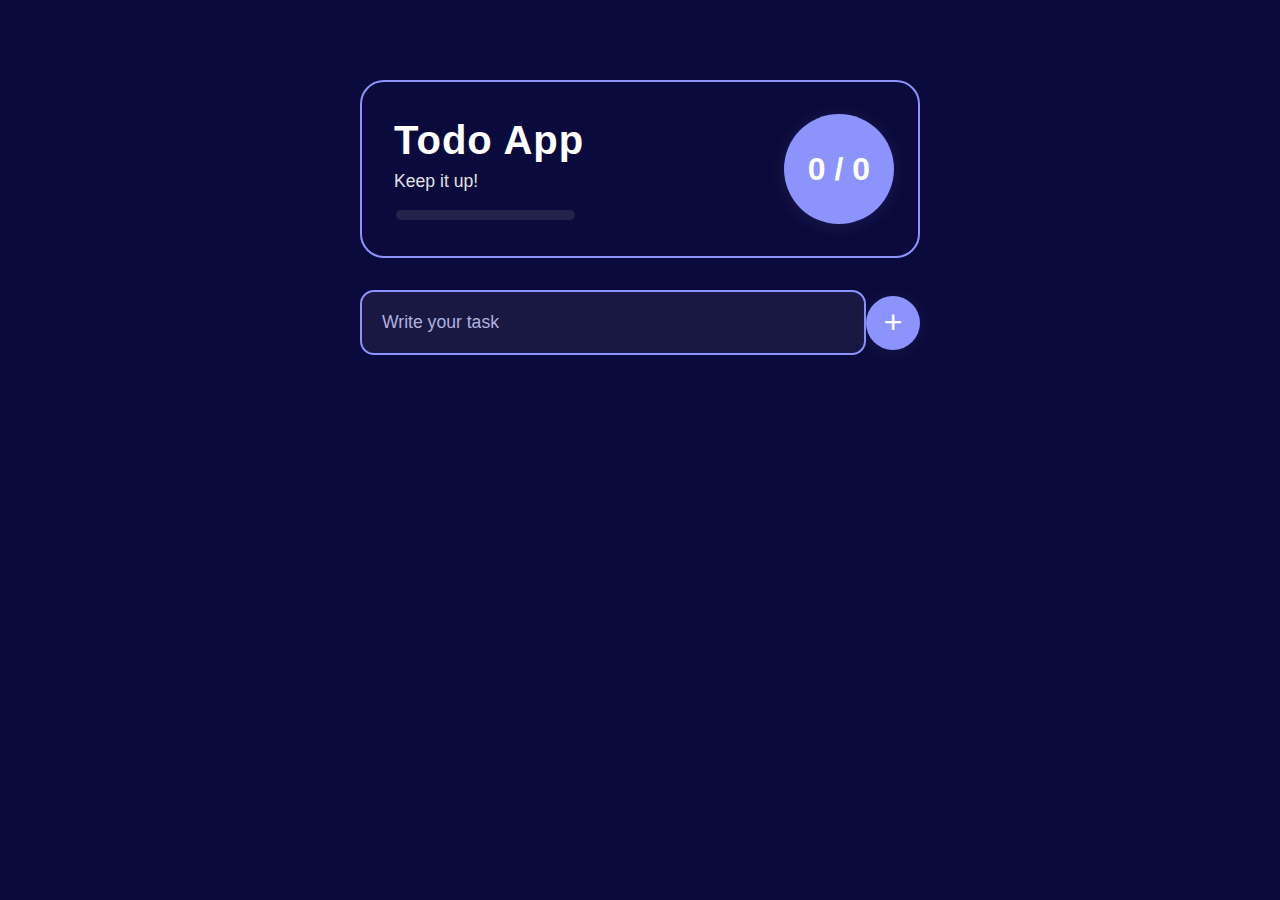
<file: index.html>
<!DOCTYPE html>
<html lang="en">
<head>
  <meta charset="UTF-8" />
  <title>Todo App</title>
  <meta name="viewport" content="width=device-width,initial-scale=1.0" />
  <link rel="stylesheet" href="style.css" />
</head>
<body>
  <div class="todo-container">
    <div class="todo-header">
      <div>
        <h1>Todo App</h1>
        <p>Keep it up!</p>
        <div class="progress-bar-bg">
          <div class="progress-bar-fill" id="progress-bar"></div>
        </div>
      </div>
      <div class="counter-circle" id="todo-counter">0 / 0</div>
    </div>
    <form id="todo-form">
      <input type="text" id="todo-input" placeholder="Write your task" autocomplete="off" required />
      <button type="submit" id="add-btn">+</button>
    </form>
    <ul id="todo-list"></ul>
  </div>
  <script src="app.js"></script>
</body>
</html>
</file>
<file: style.css>
body {
  background: #0a0a3c;
  min-height: 100vh;
  margin: 0;
  padding: 0;
  font-family: 'Segoe UI', Arial, sans-serif;
  display: flex;
  justify-content: center;
  align-items: flex-start;
}

.todo-container {
  margin-top: 80px;
  background: transparent;
  width: 560px;
  max-width: 95vw;
}

.todo-header {
  background: rgba(10,10,60,0.7);
  border: 2px solid #8c93fc;
  border-radius: 24px;
  padding: 32px 24px 32px 32px;
  display: flex;
  justify-content: space-between;
  align-items: center;
  margin-bottom: 32px;
}

.todo-header h1 {
  color: #fff;
  font-size: 2.5rem;
  margin: 0 0 8px 0;
  font-weight: 700;
  letter-spacing: 1px;
}

.todo-header p {
  color: #e1e1e1;
  font-size: 1.1rem;
  margin: 0 0 18px 0;
}

.progress-bar-bg {
  background: #22224b;
  border-radius: 8px;
  height: 10px;
  width: 94%;
  margin: 0 0 0 2px;
  position: relative;
}

.progress-bar-fill {
  background: #8c93fc;
  height: 100%;
  border-radius: 8px;
  width: 0%;
  transition: width 0.3s;
}

.counter-circle {
  background: #8c93fc;
  color: #fff;
  font-size: 2rem;
  width: 110px;
  height: 110px;
  border-radius: 50%;
  display: flex;
  align-items: center;
  justify-content: center;
  font-weight: 600;
  box-shadow: 0 2px 16px #4c4c7a44;
}

#todo-form {
  display: flex;
  align-items: center;
  margin-bottom: 28px;
}

#todo-input {
  flex: 1;
  padding: 20px;
  background: #181842;
  border: 2px solid #8c93fc;
  border-radius: 14px 14px 14px 14px;
  font-size: 1.1rem;
  color: #d6d6f5;
  outline: none;
  transition: border 0.2s;
}

#todo-input::placeholder {
  color: #b1b1de;
  opacity: 1;
}
#add-btn {
  background: #8c93fc;
  color: #fff;
  border: none;
  border-radius: 50%;
  width: 54px;
  height: 54px;
  font-size: 2rem;
  cursor: pointer;
  transition: background 0.2s, transform 0.1s;
  box-shadow: 0 2px 16px #4c4c7a33;
  display: flex;
  align-items: center;
  justify-content: center;
  outline: none;
}

.add-btn:hover {
  background: #686efc;
  transform: scale(1.07);
}


#todo-list {
  list-style: none;
  padding: 0;
  margin: 0;
}

.todo-item {
  background: rgba(24,24,66,0.96);
  border: 1.5px solid #8c93fc;
  border-radius: 12px;
  margin-bottom: 16px;
  padding: 18px 24px;
  display: flex;
  align-items: center;
  justify-content: space-between;
  color: #fff;
  font-size: 1.13rem;
  transition: background 0.2s;
}

.todo-item.completed {
  text-decoration: line-through;
  color: #8c93fc;
  opacity: 0.7;
  background: rgba(24,24,66,0.6);
}

.todo-actions {
  display: flex;
  gap: 10px;
}

.complete-btn,
.delete-btn {
  background: none;
  border: none;
  color: #b1b1de;
  font-size: 1.3rem;
  cursor: pointer;
  transition: color 0.18s, transform 0.12s;
  padding: 3px;
  border-radius: 6px;
}

.complete-btn:hover {
  color: #8cfa93;
  background: #181842;
}

.delete-btn:hover {
  color: #fc818c;
  background: #181842;
}
</file>
